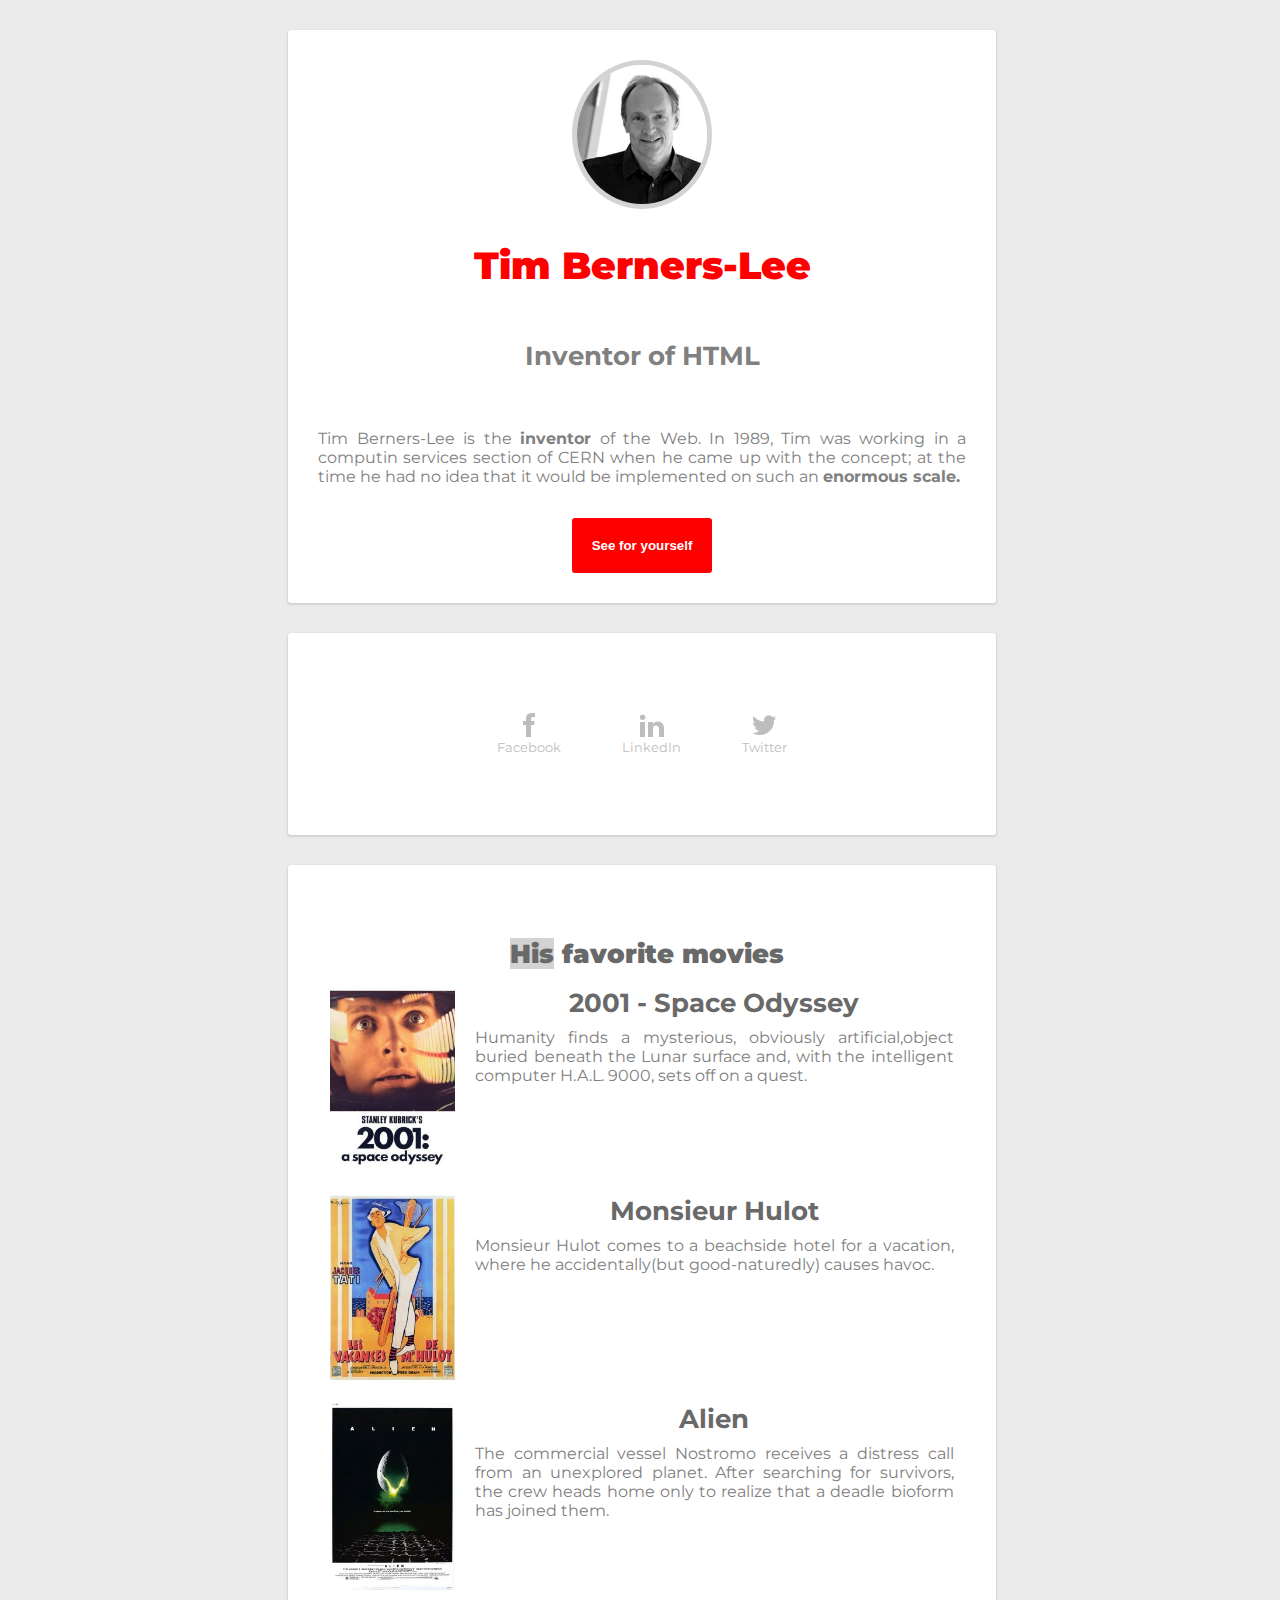
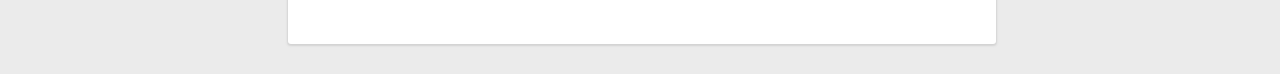
<file: index.html>
<!DOCTYPE html>
<html>
<head>
<!--pour un texte responsive-->
<meta name="viewport" content="width=device-width, initial-scale=1.0">
<link href="https://fonts.googleapis.com/css?family=Montserrat" rel="stylesheet"> 
<link href="http://maxcdn.bootstrapcdn.com/font-awesome/4.2.0/css/font-awesome.min.css" rel="stylesheet">
<link rel="stylesheet" type="text/css" href="style.css">

</head>
<body>
	<div></div>
	<div class="container">
		<div class="description">
			<img src="images/tim1.jpg" style="width:20%;"/>
			<h1 style="font-size:3vw;"><strong><font color="red">Tim Berners-Lee</font></h1></strong><br>
			<h2 style="font-size:2vw;">Inventor of HTML</h2><br>
			<p>Tim Berners-Lee is the <strong>inventor</strong> of the Web. In 1989, Tim was working in a computin services section of CERN when he came up with the concept; at the time he had no idea that it would be implemented on such an <strong>enormous scale.</strong></p>

			 
				  
			<a href="https://fr.wikipedia.org/wiki/Tim_Berners-Lee" target="_blank"><input type="button" value="See for yourself" ></input></a>
			
		</div>


		<div class="media1">
			<ul style="font-size:1vw;">
			<li><a href="images/facebook.png"><img src="images/facebook.png"/><p>Facebook</p></a></li>
			<li><a href="images/linkedin.png"><img src="images/linkedin.png"/><p>LinkedIn</p></a></li>
			<li><a href="images/twitter.png"><img src="images/twitter.png"/><p>Twitter</p></a></li>
			</ul>

		</div>

		<div class="movie" >

			<div class="mtitle">
				<h1 style="font-size:2vw;"><strong><span style="background-color: lightgray">His</span> favorite movies</strong></h1>
			</div>
			<div>
				<img src="images/odyssey1.jpg" /></th>
			</div>
			<div>
					<h2 style="font-size:2vw;">2001 - Space Odyssey</h2>
						<p>
					Humanity finds a mysterious, obviously artificial,object buried beneath the Lunar surface and, with the intelligent computer H.A.L. 9000, sets off on a quest.
					</p>
			</div>    	
			
				  
			<div> 
				<img src="images/hulot1.jpg" /></td>
			</div> 
			<div>
					<h2 style="font-size:2vw;">Monsieur Hulot</h2>
					<p>
					Monsieur Hulot comes to a beachside hotel for a vacation, where he accidentally(but good-naturedly) causes havoc.
					</p>
			</div> 	 	    
				  
			<div>  
				 <img src="images/alien1.jpg" /></td>
			</div> 
			<div> 
					<h2 style="font-size:2vw;">Alien</h2>
					
				<p>
					The commercial vessel Nostromo receives a distress call from an unexplored planet. After searching for survivors, the crew heads home only to realize that a deadle bioform has joined them.
				</p>
			</div> 
					    
				  
				 
		</div>
			
			
		</div>
	</div>





</body>

</html>
</file>
<file: style.css>
/* latin */
/*@font-face {
  font-family: 'Open Sans';
  font-style: normal;
  font-weight: 400;
  src: local('Open Sans Regular'), local('OpenSans-Regular'), url(https://fonts.gstatic.com/s/opensans/v15/mem8YaGs126MiZpBA-UFVZ0b.woff2) format('woff2');
  unicode-range: U+0000-00FF, U+0131, U+0152-0153, U+02BB-02BC, U+02C6, U+02DA, U+02DC, U+2000-206F, U+2074, U+20AC, U+2122, U+2191, U+2193, U+2212, U+2215, U+FEFF, U+FFFD;
}*/
*{
    margin:0;
    padding:0;
}

html{
    background-color: #EBEBEB;
}

body{
	margin:0px 0px 0px 0px;
	/*background-color: white;*/
	padding: 0;
    display: grid;
    
    grid-template-columns: 20% 60% 20%;
    grid-template-rows: 1fr;
    grid-gap: 2px;
    font-family: "Montserrat", sans-serif;
}



button a {
    text-decoration: none;
    color:white;
    padding:20px;
}

.container {
    
    padding: 30px;
    text-align: justify;
    align-content: center;
    

    
}
.description {
    display: grid;
    background-color: white;
    text-align: center;
   /* border: 20px solid #EBEBEB;*/
    box-shadow: 0px 1px 2px 1px lightgray;
    border-radius: 3px;
    padding: 30px;
    margin-bottom: 30px;
    
    color:gray;
    
}




.description h1 {
    padding: 5%;
    color: red;


}
.description img {

    margin-left: auto;
    margin-right: auto;
    border: 5px solid lightgray;
    border-radius: 50%;
    max-width: 100%;
    
    
    
}
.description p {
    padding: 6% 0 5% 0;
    margin:auto;
    text-align: justify;
    


}
.description a, input{
    background: red;
    color: white;
    border:none;
    border-radius: 3px;
    padding:10px;
    margin:auto;
    text-decoration: none;
    font-weight: bold;
    
    
}
.show-button {
    background: #B9DFFF;
    color: #fff;
    border: 1px solid #eee;
    border-radius: 20px;
    box-shadow: 5px 5px 5px #eee;
    text-shadow:none;
}

.media1 {
    /*display: grid;*/

    background-color: white;
    box-shadow: 0px 1px 2px 1px lightgray;
    text-align: center;
    /*grid-columns: 1fr 1fr 1fr;*/
    padding: 7%;
    margin-bottom: 30px;
    border-radius:3px;


}
ul {
    overflow:hidden;
    white-space:nowrap; 
    list-style: none; 
    display:flex; 
    justify-content: center;
    margin:auto; 
    
}
li{
    padding:5%;
}
.media1 a {
    text-decoration: none;
    opacity: 0.5;
    color:gray;
    
}
.media1 img {
    opacity: 0.5;
}




.movie {
    grid-area: 1/1/1/1;
    display: grid;
    grid-template:10% 1fr 1fr 1fr / 20% 80%;
    grid-gap: 10px;
    
    margin-top:0px;
    background-color: white;
    padding: 6%;
    box-shadow: 0px 1px 2px 1px lightgray;
    max-width: 100%;
    text-align: top;
    border-radius:3px;
    

}

.mtitle{
    margin-top:0;
    grid-area:1/1/1/3;
    text-align: center;
    justify-content: start;
}

.movie img{
    max-width: 100%;
    /*text-align: center;*/

}
.movie h1{
    color:dimgray;
    padding: 30px;
   
    

}

.movie h2{
    color:dimgray;
    text-align:center;

}
.movie p{
    color:gray;
    text-align: justify;
    padding:10px;
    
}


table, th, td {
    border: 1px solid black;
    border-collapse: collapse;
}
</file>
